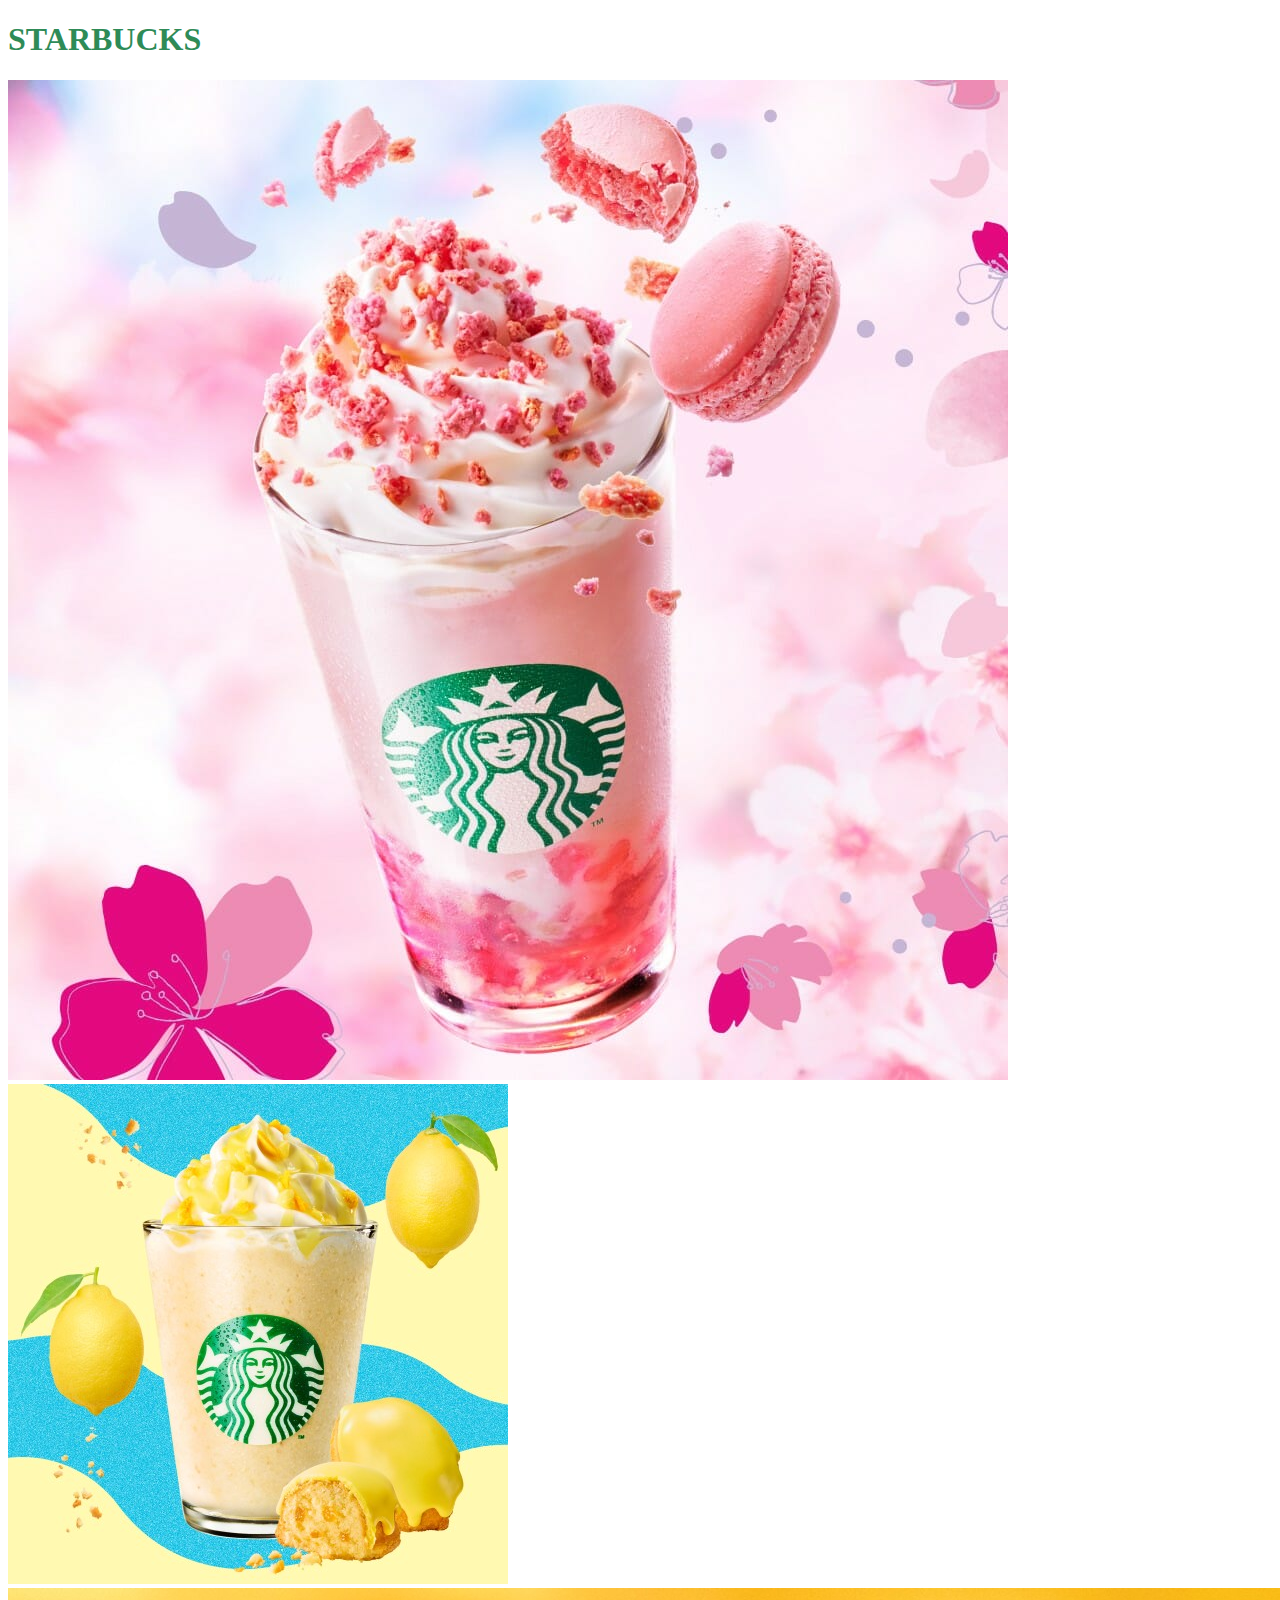
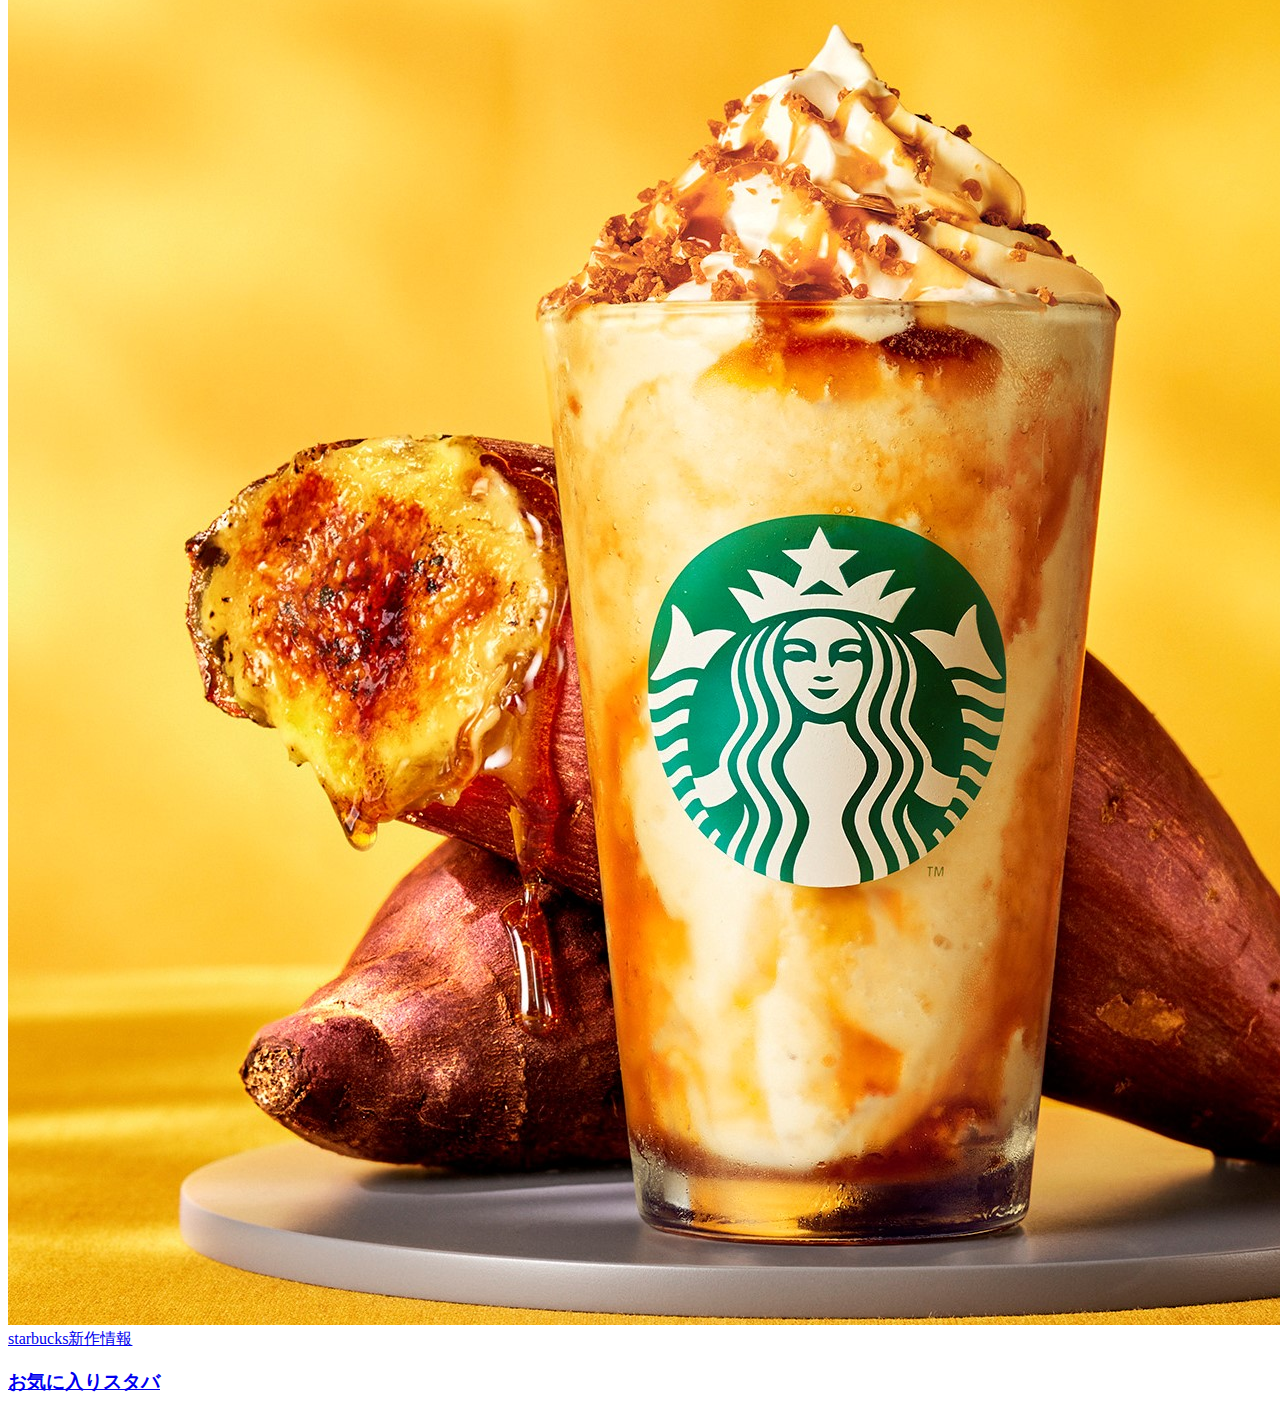
<file: index.html>
<!DOCTYPE html>
<html lang="ja">
  <head>
    <meta charset="UTF-8">
    <title>期末課題</title>
    <link rel="stylesheet" href="mystyle.css">
  </head>
  <body>
    <h1>STARBUCKS</h1>
    <img src="./image/starbucks1.jpg" alt="starbucks peach">
    <img src="./image/starbucks2.jpg" alt="starbucks remon">
    <img src="./image/starbucks3.jpg" alt="starbucks yakiimo">
    <a href="https://www.starbucks.co.jp/">starbucks新作情報</a>
    <a href="a.html "><h3>お気に入りスタバ</h3></a>
  </body>
</html>
</file>
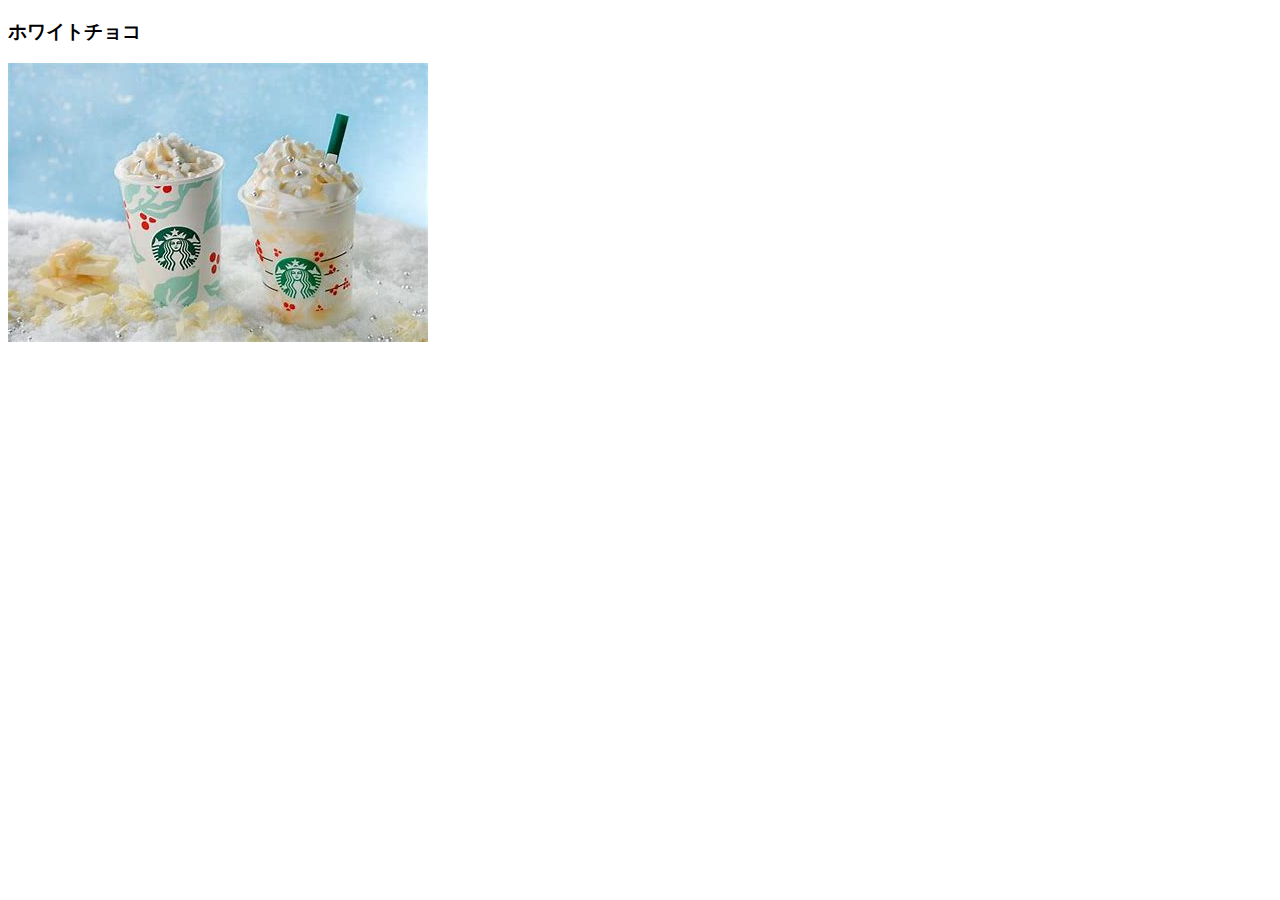
<file: a.html>
<!DOCTYPE html>
<html lang="ja">
  <head>
    <meta charest="UTF-8">
    <title>期末課題</title>
  </head>
<body>
  <h3>ホワイトチョコ</h3>
</body>
</html>
<img src="[data-uri]" alt="スタバお気に入り">
</file>
<file: mystyle.css>
/* h1 { color: green;} */
h1 {color: #2e8b57;}
</file>
